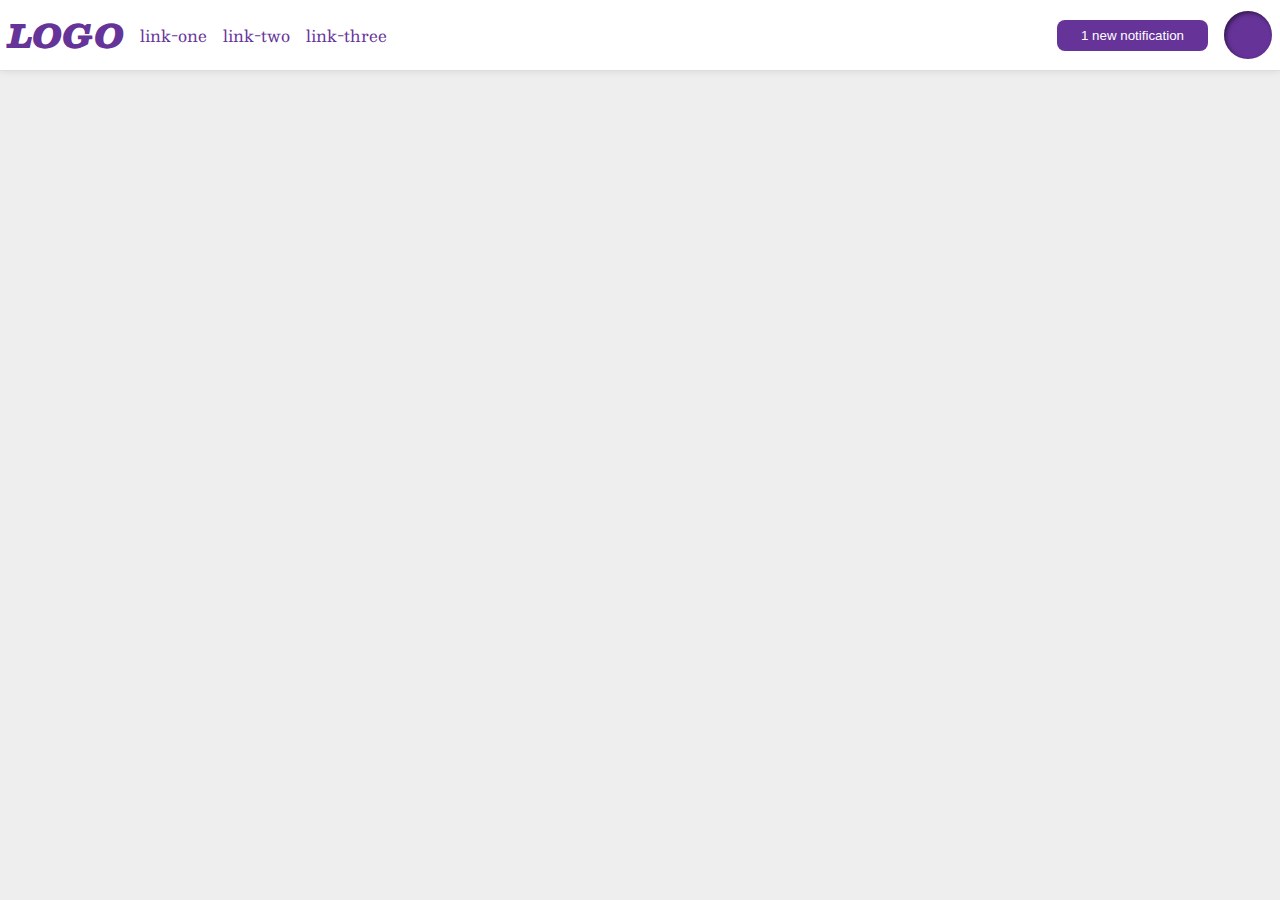
<file: flex/03-flex-header-2/index.html>
<!DOCTYPE html>
<html lang="en">
  <head>
    <meta charset="UTF-8">
    <meta http-equiv="X-UA-Compatible" content="IE=edge">
    <meta name="viewport" content="width=device-width, initial-scale=1.0">
    <title>Flex Header 2</title>
    <link rel="stylesheet" href="style.css">
  </head>
  <body>
    <div class="header">
      <div class="leftjunk">
        <div class="logo">
          LOGO
        </div>
        <ul class="links">
          <li><a href="google.com">link-one</a></li>
          <li><a href="google.com">link-two</a></li>
          <li><a href="google.com">link-three</a></li>
        </ul>
      </div>
      <div class="rightjunk">
        <button class="notifications">
          1 new notification
        </button>
        <div class="profile-image"></div>
      </div>
    </div>
  </body>
</html>
</file>
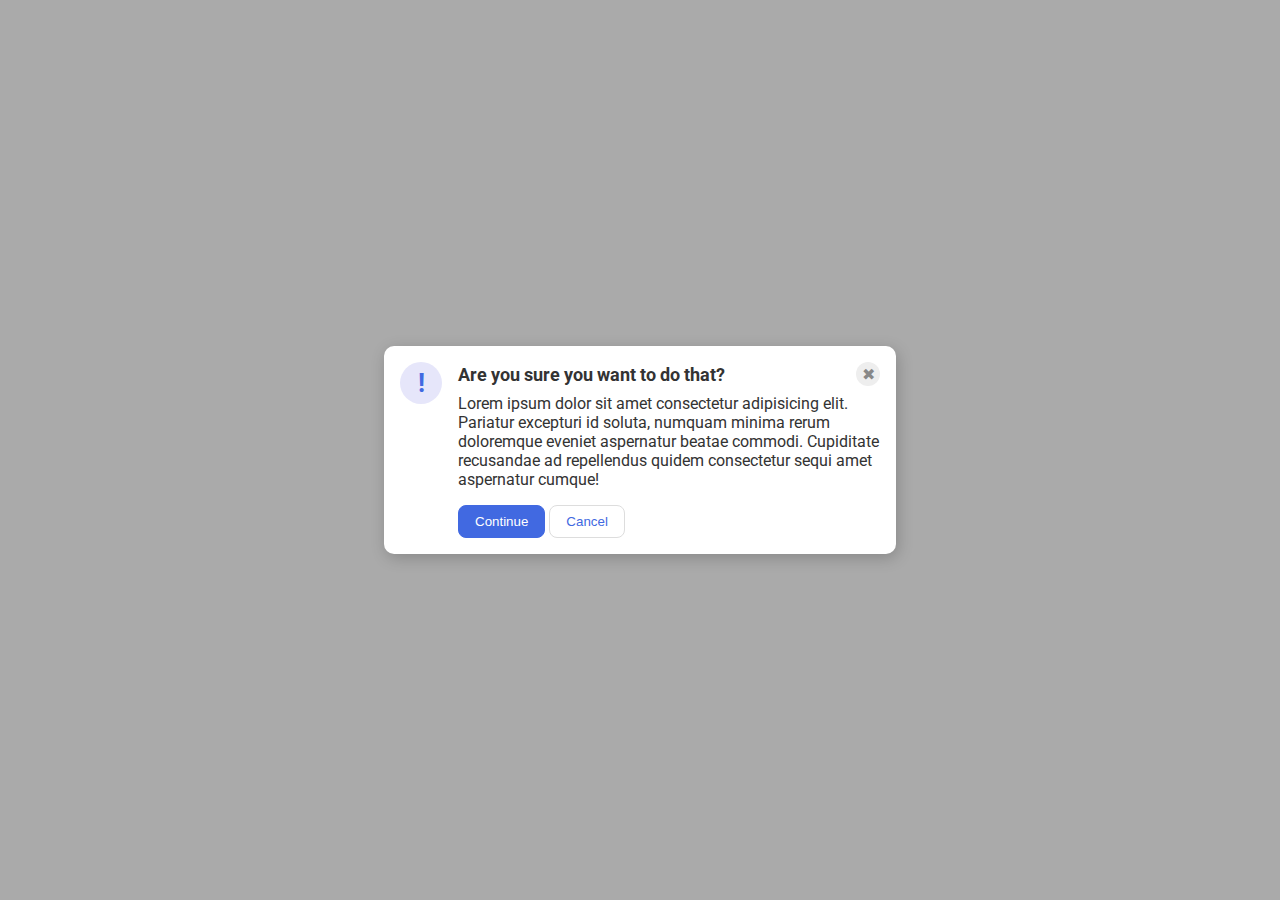
<file: flex/05-flex-modal/index.html>
<!DOCTYPE html>
<html lang="en">
  <head>
    <meta charset="UTF-8">
    <meta http-equiv="X-UA-Compatible" content="IE=edge">
    <meta name="viewport" content="width=device-width, initial-scale=1.0">
    <link rel="stylesheet" href="style.css">
    <title>Modal</title>
  </head>
  <body>
    <div class="modal">
      <div class="icon">!</div>
      <div class="container">
        <div class="header">Are you sure you want to do that?
          <div class="close-button">✖</div>
        </div>
        <div class="text">Lorem ipsum dolor sit amet consectetur adipisicing elit. Pariatur excepturi id soluta, numquam minima rerum doloremque eveniet aspernatur beatae commodi. Cupiditate recusandae ad repellendus quidem consectetur sequi amet aspernatur cumque!</div>
        <button class="continue">Continue</button>
        <button class="cancel">Cancel</button>
      </div>
    </div>
  </body>
</html>
</file>
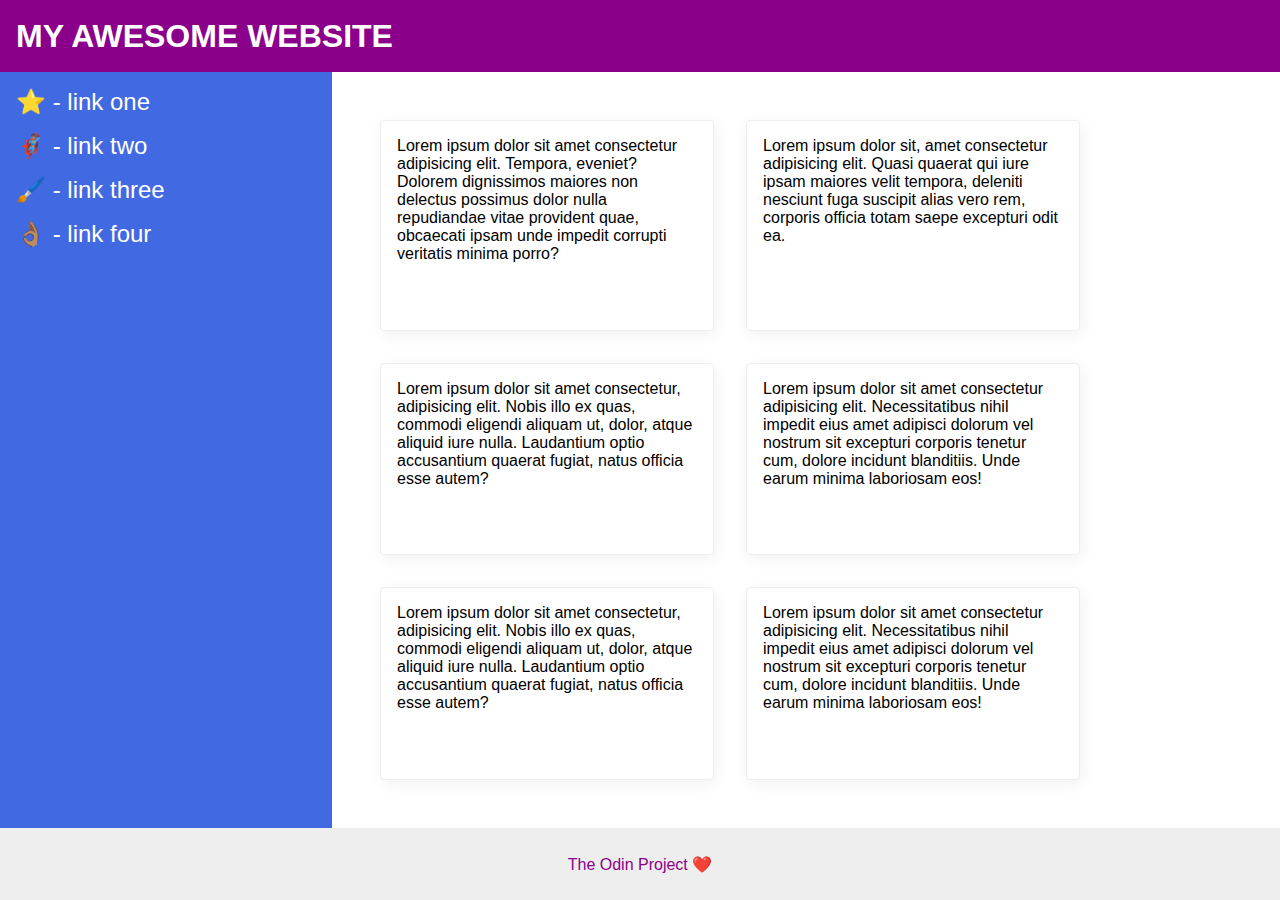
<file: flex/07-flex-layout-2/index.html>
<!DOCTYPE html>
<html lang="en">
  <head>
    <meta charset="UTF-8">
    <meta http-equiv="X-UA-Compatible" content="IE=edge">
    <meta name="viewport" content="width=device-width, initial-scale=1.0">
    <title>The Holy Grail</title>
    <link rel="stylesheet" href="style.css">
  </head>
  <body>
    <div class="header">
      MY AWESOME WEBSITE
    </div>
    
    <div class="body">
     <div class="sidebar">
        <ul>
          <li><a href="#">⭐ - link one</a></li>
          <li><a href="#">🦸🏽‍♂️ - link two</a></li>
         <li><a href="#">🖌️ - link three</a></li>
         <li><a href="#">👌🏽 - link four</a></li>
       </ul>
      </div>

      <div class="container">
        <div class="card">Lorem ipsum dolor sit amet consectetur adipisicing elit. Tempora, eveniet? Dolorem dignissimos maiores non delectus possimus dolor nulla repudiandae vitae provident quae, obcaecati ipsam unde impedit corrupti veritatis minima porro?</div>
        <div class="card">Lorem ipsum dolor sit, amet consectetur adipisicing elit. Quasi quaerat qui iure ipsam maiores velit tempora, deleniti nesciunt fuga suscipit alias vero rem, corporis officia totam saepe excepturi odit ea.</div>
        <div class="card">Lorem ipsum dolor sit amet consectetur, adipisicing elit. Nobis illo ex quas, commodi eligendi aliquam ut, dolor, atque aliquid iure nulla. Laudantium optio accusantium quaerat fugiat, natus officia esse autem?</div>
        <div class="card">Lorem ipsum dolor sit amet consectetur adipisicing elit. Necessitatibus nihil impedit eius amet adipisci dolorum vel nostrum sit excepturi corporis tenetur cum, dolore incidunt blanditiis. Unde earum minima laboriosam eos!</div>
        <div class="card">Lorem ipsum dolor sit amet consectetur, adipisicing elit. Nobis illo ex quas, commodi eligendi aliquam ut, dolor, atque aliquid iure nulla. Laudantium optio accusantium quaerat fugiat, natus officia esse autem?</div>
        <div class="card">Lorem ipsum dolor sit amet consectetur adipisicing elit. Necessitatibus nihil impedit eius amet adipisci dolorum vel nostrum sit excepturi corporis tenetur cum, dolore incidunt blanditiis. Unde earum minima laboriosam eos!</div>
      </div>
    </div>

    <div class="footer">
      The Odin Project ❤️
    </div>
  </body>
</html>
</file>
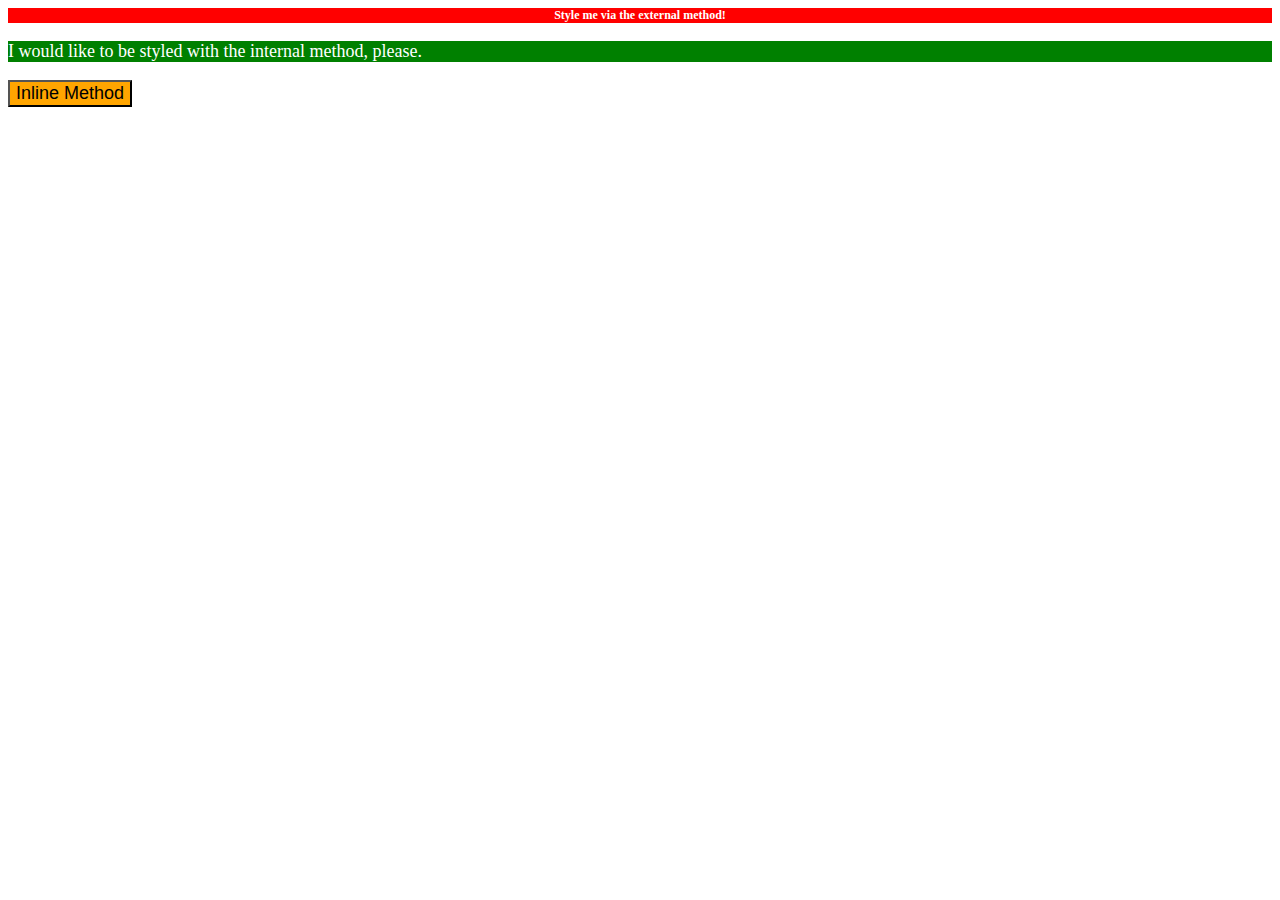
<file: foundations/01-css-methods/index.html>
<!DOCTYPE html>
<html lang="en">
  <head>
    <meta charset="UTF-8">
    <meta http-equiv="X-UA-Compatible" content="IE=edge">
    <meta name="viewport" content="width=device-width, initial-scale=1.0">
    <title>Methods for Adding CSS</title>

    <link rel="stylesheet" href="style.css">

    <style>
      p {
        color: white;
        background-color: green;
        font-size: 18px;
      }
    </style>
  </head>
  <body>
    <div>Style me via the external method!</div>
    <p>I would like to be styled with the internal method, please.</p>
    <button style="background-color: orange; font-size: 18px;">Inline Method</button>
  </body>
</html>
</file>
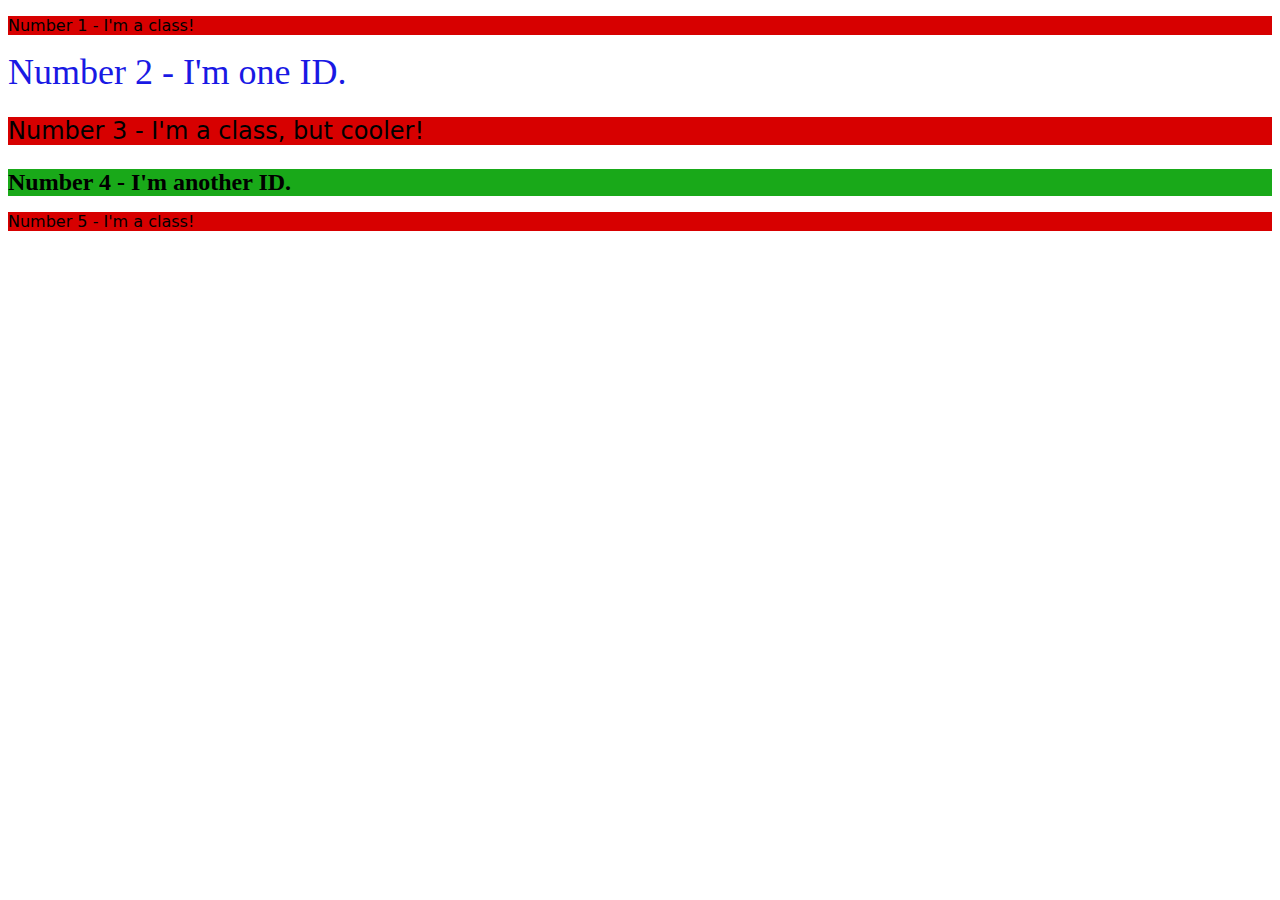
<file: foundations/02-class-id-selectors/index.html>
<!DOCTYPE html>
<html lang="en">
  <head>
    <meta charset="UTF-8">
    <meta http-equiv="X-UA-Compatible" content="IE=edge">
    <meta name="viewport" content="width=device-width, initial-scale=1.0">
    <title>Class and ID Selectors</title>
    <link rel="stylesheet" href="style.css">
  </head>
  <body>
    <p class="odd">Number 1 - I'm a class!</p>
    <div id="two">Number 2 - I'm one ID.</div>
    <p class="odd three">Number 3 - I'm a class, but cooler!</p>
    <div id="four">Number 4 - I'm another ID.</div>
    <p class="odd">Number 5 - I'm a class!</p>
  </body>
</html>
</file>
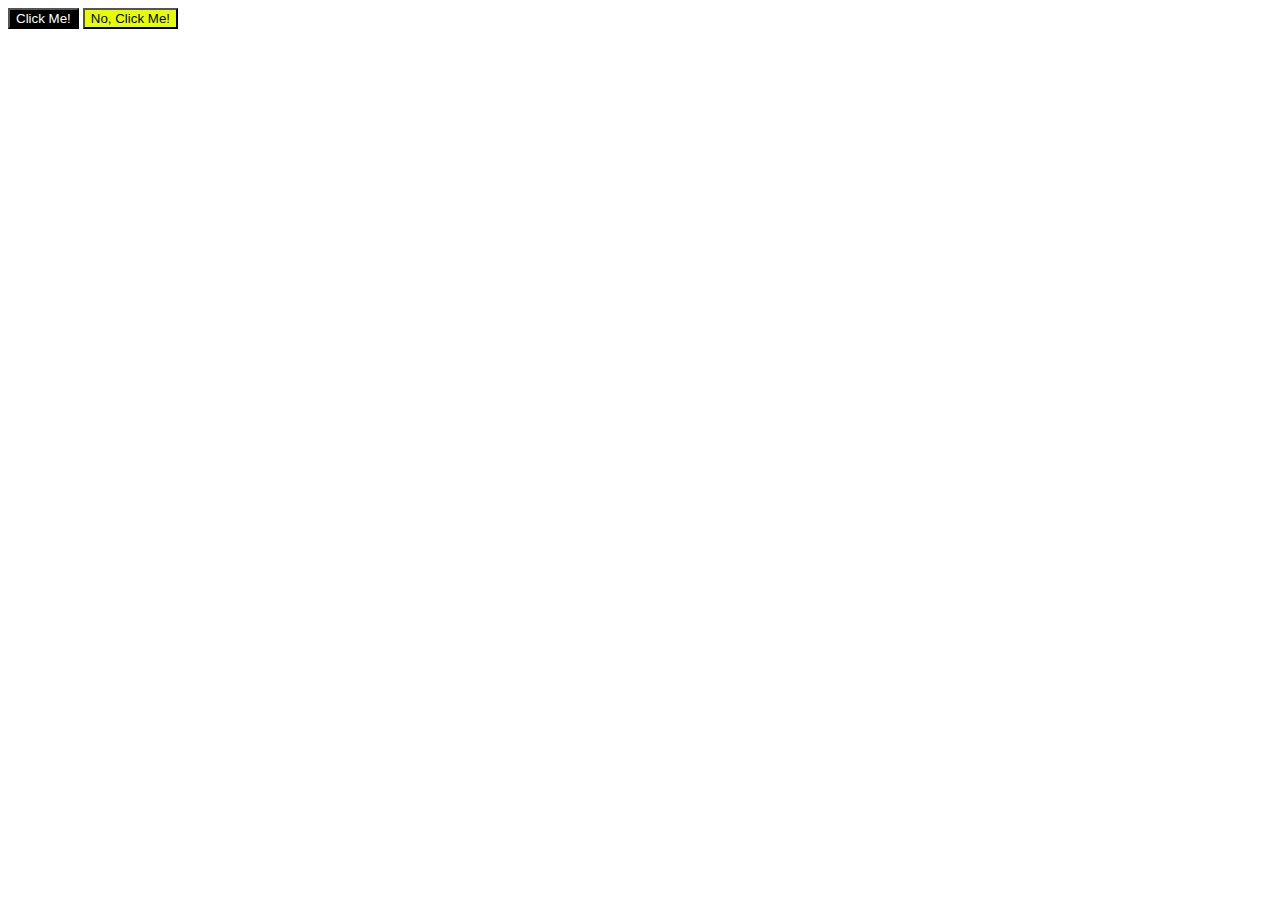
<file: foundations/03-grouping-selectors/index.html>
<!DOCTYPE html>
<html lang="en">
  <head>
    <meta charset="UTF-8">
    <meta http-equiv="X-UA-Compatible" content="IE=edge">
    <meta name="viewport" content="width=device-width, initial-scale=1.0">
    <title>Grouping Selectors</title>
    <link rel="stylesheet" href="style.css">
  </head>
  <body>
    <button class="inverted">Click Me!</button>
    <button class="fancy">No, Click Me!</button>
  </body>
</html>
</file>
<file: flex/03-flex-header-2/style.css>
/* this is some magical font-importing.  
you'll learn about it later. */
@import url('https://fonts.googleapis.com/css2?family=Besley:ital,wght@0,400;1,900&display=swap');

body {
  margin: 0;
  background: #eee;
  font-family: Besley, serif;
}

.header {
  background: white;
  border-bottom: 1px solid #ddd;
  box-shadow: 0 0 8px rgba(0,0,0,.1);
  display: flex;
  justify-content: space-between;
  padding: 8px;
}

.profile-image {
  background: rebeccapurple;
  box-shadow: inset 2px 2px 4px rgba(0,0,0,.5);
  border-radius: 50%;
  width: 48px;
  height:  48px;
  display:flex;
}

.logo {
  color: rebeccapurple;
  font-size: 32px;
  font-weight: 900;
  font-style: italic;
}

button {
  border: none;
  border-radius: 8px;
  background: rebeccapurple;
  color: white;
  padding: 8px 24px;
}

a {
  /* this removes the line under our links */
  text-decoration: none;
  color: rebeccapurple;
}

ul {
  list-style-type: none;
  display: flex;
  margin: 0px;
  padding: 0px;
  gap: 16px;
}

.leftjunk, .rightjunk {
  display: flex;
  align-items: center;
  gap: 16px;
}
</file>
<file: flex/05-flex-modal/style.css>
@import url('https://fonts.googleapis.com/css2?family=Roboto:wght@400;700&display=swap');

html, body {
  height: 100%;
}

body {
  font-family: Roboto, sans-serif;
  margin: 0;
  background: #aaa;
  color: #333;
  /* I'll give you this one for free lol */
  display: flex;
  align-items: center;
  justify-content: center;
}

.modal {
  background: white;
  width: 480px;
  border-radius: 10px;
  box-shadow: 2px 4px 16px rgba(0,0,0,.2);
  display: flex;
  gap: 16px;
  padding: 16px;
}


.icon {
  color: royalblue;
  font-size: 26px;
  font-weight: 700;
  background: lavender;
  width: 42px;
  height: 42px;
  border-radius: 50%;
  display: flex;
  align-items: center;
  justify-content: center;
  flex-shrink: 0;
}

.close-button {
  background: #eee;
  border-radius: 50%;
  color: #888;
  font-weight: 400;
  font-size: 16px;
  height: 24px;
  width: 24px;
  display: flex;
  align-items: center;
  justify-content: center;
}

button {
  padding: 8px 16px;
  border-radius: 8px;
}

button.continue {
  background: royalblue;
  border: 1px solid royalblue;
  color: white;
}

button.cancel {
  background: white;
  border: 1px solid #ddd;
  color: royalblue;
}

.header {
  display: flex;
  align-items: center;
  justify-content: space-between;
  font-size: 18px;
  font-weight: 700;
  margin-bottom: 8px;
}

.text {
  margin-bottom: 16px;
}
</file>
<file: flex/07-flex-layout-2/style.css>
body {
  font-family: -apple-system, BlinkMacSystemFont, 'Segoe UI', Roboto, Oxygen, Ubuntu, Cantarell, 'Open Sans', 'Helvetica Neue', sans-serif;
  margin: 0;
  min-height: 100vh;
  display:flex;
  flex-direction: column;
}

.header {
  height: 72px;
  background: darkmagenta;
  color: white;
  display: flex;
  align-items: center;
  padding: 0 16px;
  font-size: 32px;
  font-weight: 900;
}

.footer {
  height: 72px;
  background: #eee;
  color: darkmagenta;
  display: flex;
  align-items: center;
  justify-content: center;
}

.sidebar {
  width: 300px;
  background: royalblue;
  flex-shrink: 0;
  padding: 16px;
}

.container {
  padding: 32px;
  display: flex;
  flex-wrap: wrap;
}

.card {
  border: 1px solid #eee;
  box-shadow: 2px 4px 16px rgba(0,0,0,.06);
  border-radius: 4px;
  padding: 16px;
  margin: 16px;
  width: 300px;
}

ul {
  list-style-type: none;
  margin: 0;
  padding: 0;
}

li {
  margin-bottom: 16px;
}

.body {
  flex: 1;
  display: flex;
}

a {
  color: white;
  text-decoration: none;
  font-size: 24px;
}
</file>
<file: foundations/01-css-methods/style.css>
div {
    color: white;
    background-color: red;
    font-size: 12px;
    text-align: center;
    font-weight: bold;
  }
</file>
<file: foundations/02-class-id-selectors/style.css>
.odd{
    background-color: rgb(215, 0, 0);
    font-family: Verdana, "DejaVu Sans", sans-serif;
}
#two{
    color: #1919e4;
    font-size: 36px;
}
.three{
    font-size: 24px;
}
#four{
    background-color: hsl(120, 74%, 38%);
    font-size: 24px;
    font-weight: bold;
}
</file>
<file: foundations/03-grouping-selectors/style.css>
.normal{
    font-family: Helvetica, 'Times New Roman', sans-serif;
    font-size: 28px;
    font-weight: bold;
}
.inverted{
    color: #ffffff;
    background-color: rgb(0, 0, 0);
}
.fancy{
    background-color: rgb(229, 255, 0);
}
</file>
